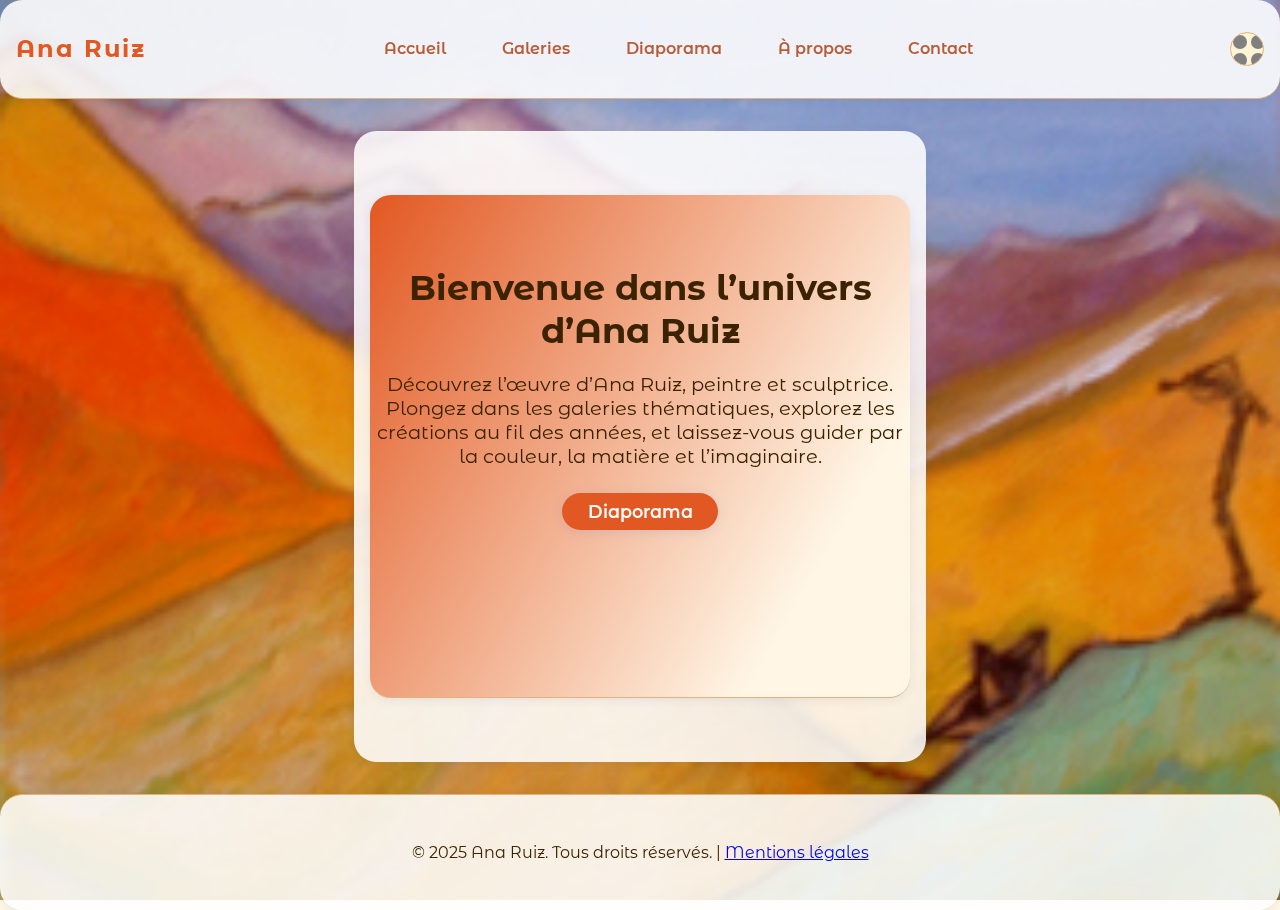
<file: index.html>
<!DOCTYPE html>
<html lang="fr">
<head>
  <meta charset="UTF-8">
  <meta name="viewport" content="width=device-width, initial-scale=1.0">
  <title>Accueil - Ana Ruiz</title>
  <link href="https://fonts.googleapis.com/css2?family=Montserrat+Alternates:wght@400;700&display=swap" rel="stylesheet">
  <link rel="stylesheet" href="css/style.css">
</head>
<body>
  <div class="background-slideshow"></div>
  <nav class="navbar">
    <div class="nav-logo"><a href="index.html">Ana Ruiz</a></div>
    <button id="menu-toggle" aria-label="Ouvrir le menu" class="hamburger">&#9776;</button>
    <ul class="nav-links">
      <li><a href="index.html">Accueil</a></li>
      <li><a href="galeries.html">Galeries</a></li>
      <li><a href="diaporama.html">Diaporama</a></li>
      <li><a href="apropos.html">À propos</a></li>
      <li><a href="contact.html">Contact</a></li>
    </ul>
    <button id="theme-toggle" aria-label="Changer de thème"></button>
  </nav>

  <main>
    <section class="hero">
      <h1>Bienvenue dans l’univers d’Ana Ruiz</h1>
      <p>
        Découvrez l’œuvre d’Ana Ruiz, peintre et sculptrice. Plongez dans les galeries thématiques, explorez les créations au fil des années, et laissez-vous guider par la couleur, la matière et l’imaginaire.
      </p>
      <a class="btn" href="diaporama.html">Diaporama</a>
    </section>
  </main>
  <footer>
    <p>&copy; 2025 Ana Ruiz. Tous droits réservés. | <a href="mentions-legales.html">Mentions légales</a></p>
  </footer>
  <script src="js/theme.js"></script>
  <script src="js/menu.js"></script>
  <script>
    const images = [
    "img/annapurna.jpg",
    "img/au-dessous-du-volcan.jpg",
    "img/eaux-rouges.jpg",
    "img/le-vieux-dragonnier.jpg"
    ];
    
    let currentIndex = 0;
    const slideshowDiv = document.querySelector('.background-slideshow');
    
    function updateSlideshow() {
      slideshowDiv.style.backgroundImage = `url('${images[currentIndex]}')`;
      currentIndex = (currentIndex + 1) % images.length;
    }
    updateSlideshow();
    setInterval(updateSlideshow, 5000); // Change toutes les 5 secondes
  </script>
</body>
</html>
</file>
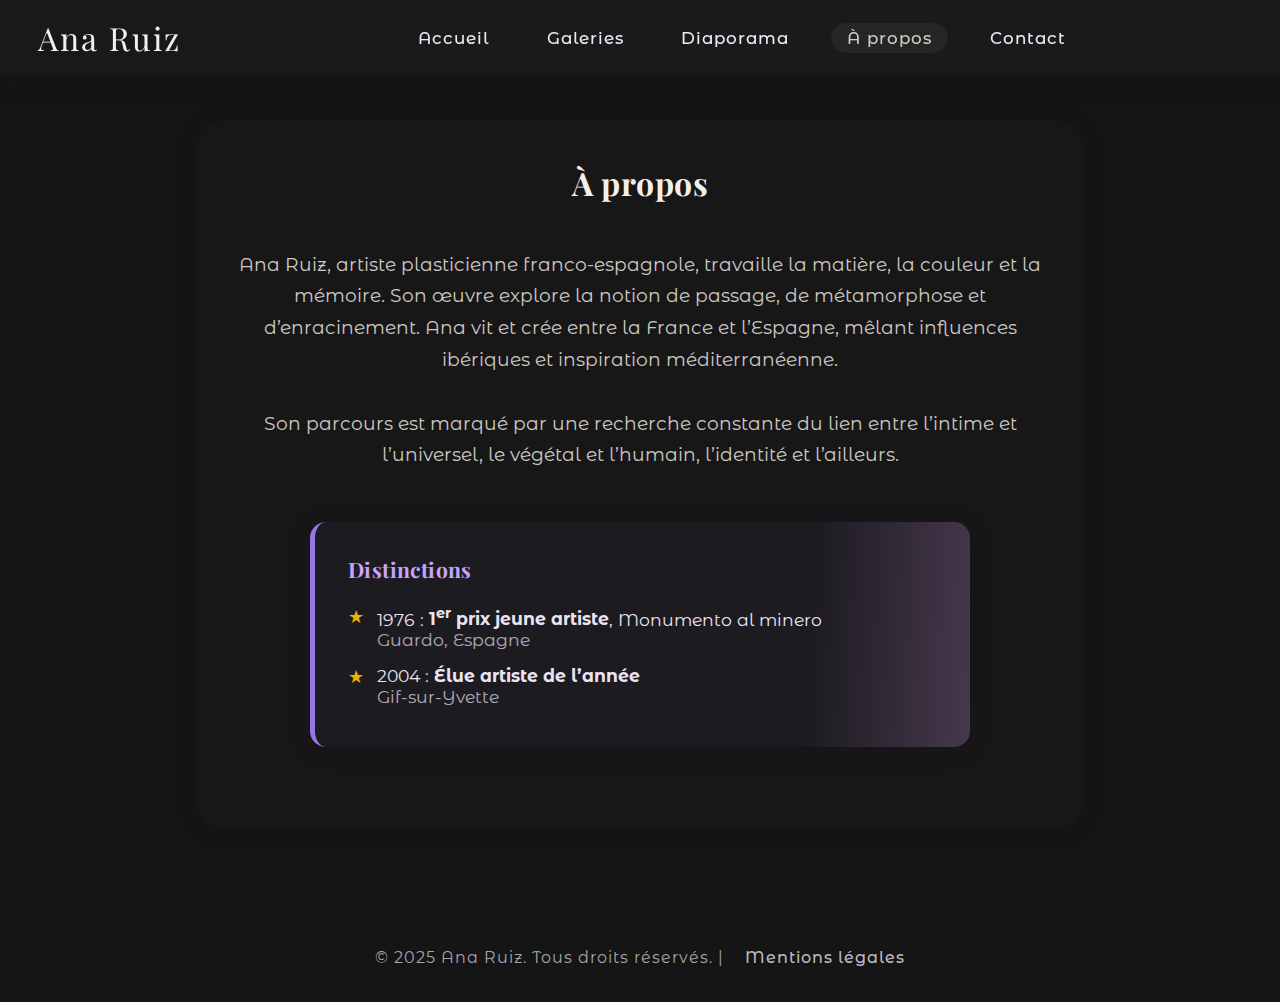
<file: apropos.html>
<!DOCTYPE html>
<html lang="fr">
<head>
  <meta charset="UTF-8">
  <meta name="viewport" content="width=device-width, initial-scale=1.0">
  <title>À propos - Ana Ruiz</title>
  <link href="https://fonts.googleapis.com/css2?family=Montserrat+Alternates:wght@400;700&family=Playfair+Display:wght@700&display=swap" rel="stylesheet">
  <link rel="stylesheet" href="css/style-modern.css">
  <style>
    body { background: #151516 !important; }
    .about-container {
      max-width: 820px;
      margin: 6rem auto 3rem auto;
      padding: 2.5em 2em;
      background: rgba(38,37,41,0.14);
      border-radius: 22px;
      box-shadow: 0 2px 28px #18101819;
    }
    .about-title {
      font-family: 'Playfair Display', serif;
      color: #f4efe9;
      font-size: 2rem;
      margin-bottom: 1.4em;
      font-weight: 700;
      letter-spacing: 0.5px;
      text-align: center;
    }
    .about-text {
      color: #cec9c4;
      font-size: 1.17rem;
      line-height: 1.7;
      margin-bottom: 2.7em;
      text-align: center;
    }
    .distinctions-block {
      background: linear-gradient(93deg, #1c1b20 75%, #47384d 100%);
      border-left: 5px solid #9976e3;
      border-radius: 16px;
      box-shadow: 0 3px 24px #19102822;
      padding: 2.1em 1.4em 1.6em 2.1em;
      margin: 0 auto 2.5em auto;
      max-width: 600px;
      color: #ece3f2;
      text-align: left;
      animation: fadeIn 0.6s;
    }
    .distinctions-block h2 {
      font-family: 'Playfair Display', serif;
      color: #c6a4fb;
      font-size: 1.32rem;
      font-weight: 700;
      margin-top: 0; margin-bottom: 1em;
      letter-spacing: 0.4px;
    }
    .distinctions-list {
      list-style: none;
      padding: 0;
      margin: 0;
      font-size: 1.08rem;
    }
    .distinctions-list li {
      margin-bottom: 0.85em;
      padding-left: 1.7em;
      position: relative;
    }
    .distinctions-list li::before {
      content: "★";
      position: absolute;
      left: 0;
      color: #ffc400;
      font-size: 1.06em;
      top: 0.02em;
      opacity: 0.9;
    }
    @media (max-width: 600px) {
      .about-title { font-size: 1.21rem;}
      .about-text { font-size: 1.02rem; }
      .distinctions-block { padding: 1.3em 0.6em 1.2em 1em; }
      .distinctions-block h2 { font-size: 1.03rem;}
      .distinctions-list { font-size: 0.97rem; }
    }
  </style>
</head>
<body>
  <nav class="navbar">
    <div class="nav-logo"><a href="index.html">Ana Ruiz</a></div>
    <button id="menu-toggle" aria-label="Ouvrir le menu" class="hamburger">&#9776;</button>
    <ul class="nav-links">
      <li><a href="index.html">Accueil</a></li>
      <li><a href="galeries.html">Galeries</a></li>
      <li><a href="diaporama.html">Diaporama</a></li>
      <li><a href="apropos.html" class="active">À propos</a></li>
      <li><a href="contact.html">Contact</a></li>
    </ul>
    <button id="theme-toggle" aria-label="Changer de thème"></button>
  </nav>
  <main>
    <div class="about-container fade-in">
      <div class="about-title">À propos</div>
      <div class="about-text">
        Ana Ruiz, artiste plasticienne franco-espagnole, travaille la matière, la couleur et la mémoire.  
        Son œuvre explore la notion de passage, de métamorphose et d’enracinement.  
        Ana vit et crée entre la France et l’Espagne, mêlant influences ibériques et inspiration méditerranéenne.  
        <br><br>
        Son parcours est marqué par une recherche constante du lien entre l’intime et l’universel,  
        le végétal et l’humain, l’identité et l’ailleurs.
      </div>

      <div class="distinctions-block">
        <h2>Distinctions</h2>
        <ul class="distinctions-list">
          <li>1976&nbsp;: <b>1<sup>er</sup> prix jeune artiste</b>, Monumento al minero<br><span style="opacity:.7;">Guardo, Espagne</span></li>
          <li>2004&nbsp;: <b>Élue artiste de l’année</b><br><span style="opacity:.7;">Gif-sur-Yvette</span></li>
        </ul>
      </div>

    </div>
  </main>
  <footer>
    <p>&copy; 2025 Ana Ruiz. Tous droits réservés. | <a href="mentions-legales.html">Mentions légales</a></p>
  </footer>
  <script>
    document.addEventListener('DOMContentLoaded', function() {
      document.getElementById('menu-toggle').onclick = function() {
        document.querySelector('.nav-links').classList.toggle('show');
      };
      document.querySelectorAll('.fade-in').forEach(function(el) {
        el.classList.add('visible');
      });
    });
  </script>
</body>
</html>
</file>
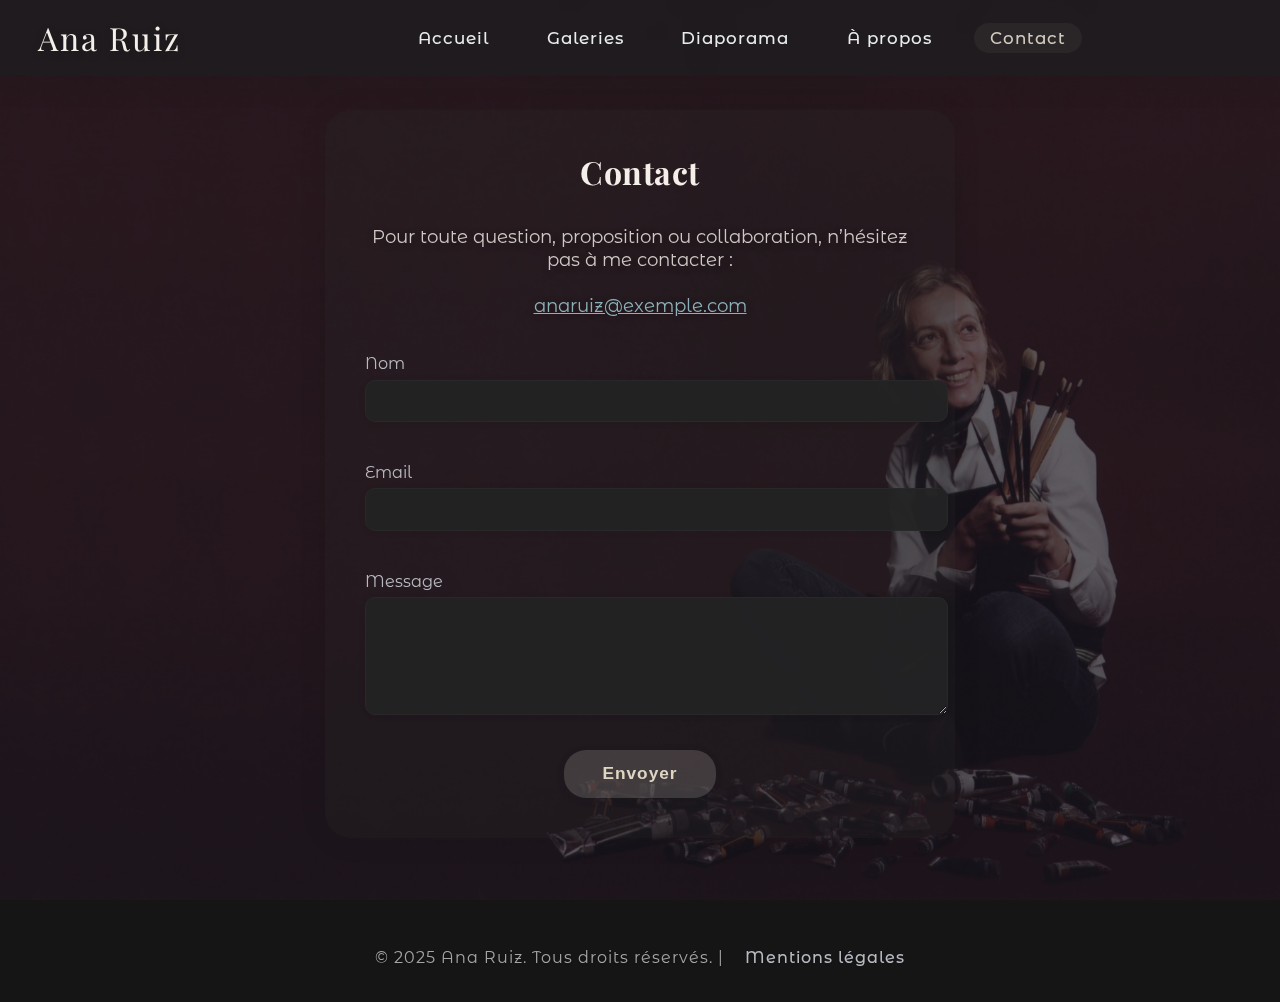
<file: contact.html>
<!DOCTYPE html>
<html lang="fr">
<head>
  <meta charset="UTF-8">
  <meta name="viewport" content="width=device-width, initial-scale=1.0">
  <title>Contact - Ana Ruiz</title>
  <link href="https://fonts.googleapis.com/css2?family=Montserrat+Alternates:wght@400;700&family=Playfair+Display:wght@700&display=swap" rel="stylesheet">
  <link rel="stylesheet" href="css/style-modern.css">
  <style>
    body {
      background: #151516 url("img/photo-ana.jpg") no-repeat center right fixed;
      background-size: cover;
      /* Un voile sombre pour la lisibilité */
      position: relative;
    }
    body::after {
      content: "";
      position: fixed;
      z-index: 0;
      inset: 0;
      background: rgba(22,20,27,0.63);
      pointer-events: none;
      /* Pour bien lisser l’image sous le texte */
    }
    .contact-container {
      position: relative;
      max-width: 700px;
      margin: 6rem auto 3rem auto;
      padding: 2.5em 2.5em;
      background: rgba(38,37,41,0.23);
      border-radius: 26px;
      box-shadow: 0 2px 28px #18101819;
      text-align: center;
      z-index: 1;
    }
    .contact-title {
      font-family: 'Playfair Display', serif;
      color: #f4efe9;
      font-size: 2rem;
      margin-bottom: 1em;
      font-weight: 700;
      letter-spacing: 0.5px;
    }
    .contact-info {
      color: #cec9c4;
      font-size: 1.14rem;
      margin-bottom: 2em;
      word-break: normal;
      max-width: 550px;
      margin-left: auto;
      margin-right: auto;
      text-shadow: 0 2px 8px #19102844;
    }
    .contact-form label {
      display: block;
      color: #b8bac2;
      font-size: 1.01rem;
      margin: 1.4em 0 0.4em 0;
      text-align: left;
    }
    .contact-form input,
    .contact-form textarea {
      width: 100%;
      padding: 0.6em 0.9em;
      border-radius: 10px;
      border: 1px solid #28282b;
      font-size: 1.07rem;
      background: #232324ee;
      color: #f4efe9;
      margin-bottom: 1em;
      box-shadow: 0 1px 7px #18101810;
      transition: border-color 0.14s;
      outline: none;
    }
    .contact-form input:focus, .contact-form textarea:focus {
      border-color: #9976e3;
      background: #242136;
    }
    .contact-form button {
      padding: 0.8em 2.2em;
      background: rgba(238, 233, 222, 0.17);
      color: #ded6c2;
      border: none;
      border-radius: 22px;
      font-size: 1.08rem;
      font-weight: 700;
      letter-spacing: 1px;
      box-shadow: 0 2px 9px #18101421;
      transition: background 0.15s, color 0.15s;
      cursor: pointer;
      margin-top: 0.8em;
    }
    .contact-form button:hover {
      background: rgba(238, 233, 222, 0.27);
      color: #f4efe9;
    }
    @media (max-width: 850px) {
      .contact-container { max-width: 98vw; }
    }
    @media (max-width: 600px) {
      .contact-title { font-size: 1.18rem; }
      .contact-info { font-size: 0.98rem; }
      .contact-container { padding: 1.1em 0.3em; }
    }
  </style>
</head>
<body>
  <nav class="navbar">
    <div class="nav-logo"><a href="index.html">Ana Ruiz</a></div>
    <button id="menu-toggle" aria-label="Ouvrir le menu" class="hamburger">&#9776;</button>
    <ul class="nav-links">
      <li><a href="index.html">Accueil</a></li>
      <li><a href="galeries.html">Galeries</a></li>
      <li><a href="diaporama.html">Diaporama</a></li>
      <li><a href="apropos.html">À propos</a></li>
      <li><a href="contact.html" class="active">Contact</a></li>
    </ul>
    <button id="theme-toggle" aria-label="Changer de thème"></button>
  </nav>
  <main>
    <div class="contact-container fade-in">
      <div class="contact-title">Contact</div>
      <div class="contact-info">
        Pour toute question, proposition ou collaboration, n’hésitez pas à me contacter :<br><br>
        <a href="mailto:anaruiz@exemple.com" style="color:#8cb1b8; text-decoration:underline;">anaruiz@exemple.com</a>
      </div>
      <form class="contact-form" action="mailto:anaruiz@exemple.com" method="post" enctype="text/plain">
        <label for="nom">Nom</label>
        <input type="text" name="nom" id="nom" required autocomplete="name">
        <label for="email">Email</label>
        <input type="email" name="email" id="email" required autocomplete="email">
        <label for="message">Message</label>
        <textarea name="message" id="message" rows="5" required></textarea>
        <button type="submit">Envoyer</button>
      </form>
    </div>
  </main>
  <footer>
    <p>&copy; 2025 Ana Ruiz. Tous droits réservés. | <a href="mentions-legales.html">Mentions légales</a></p>
  </footer>
  <script>
    document.addEventListener('DOMContentLoaded', function() {
      document.getElementById('menu-toggle').onclick = function() {
        document.querySelector('.nav-links').classList.toggle('show');
      };
      document.querySelectorAll('.fade-in').forEach(function(el) {
        el.classList.add('visible');
      });
    });
  </script>
</body>
</html>
</file>
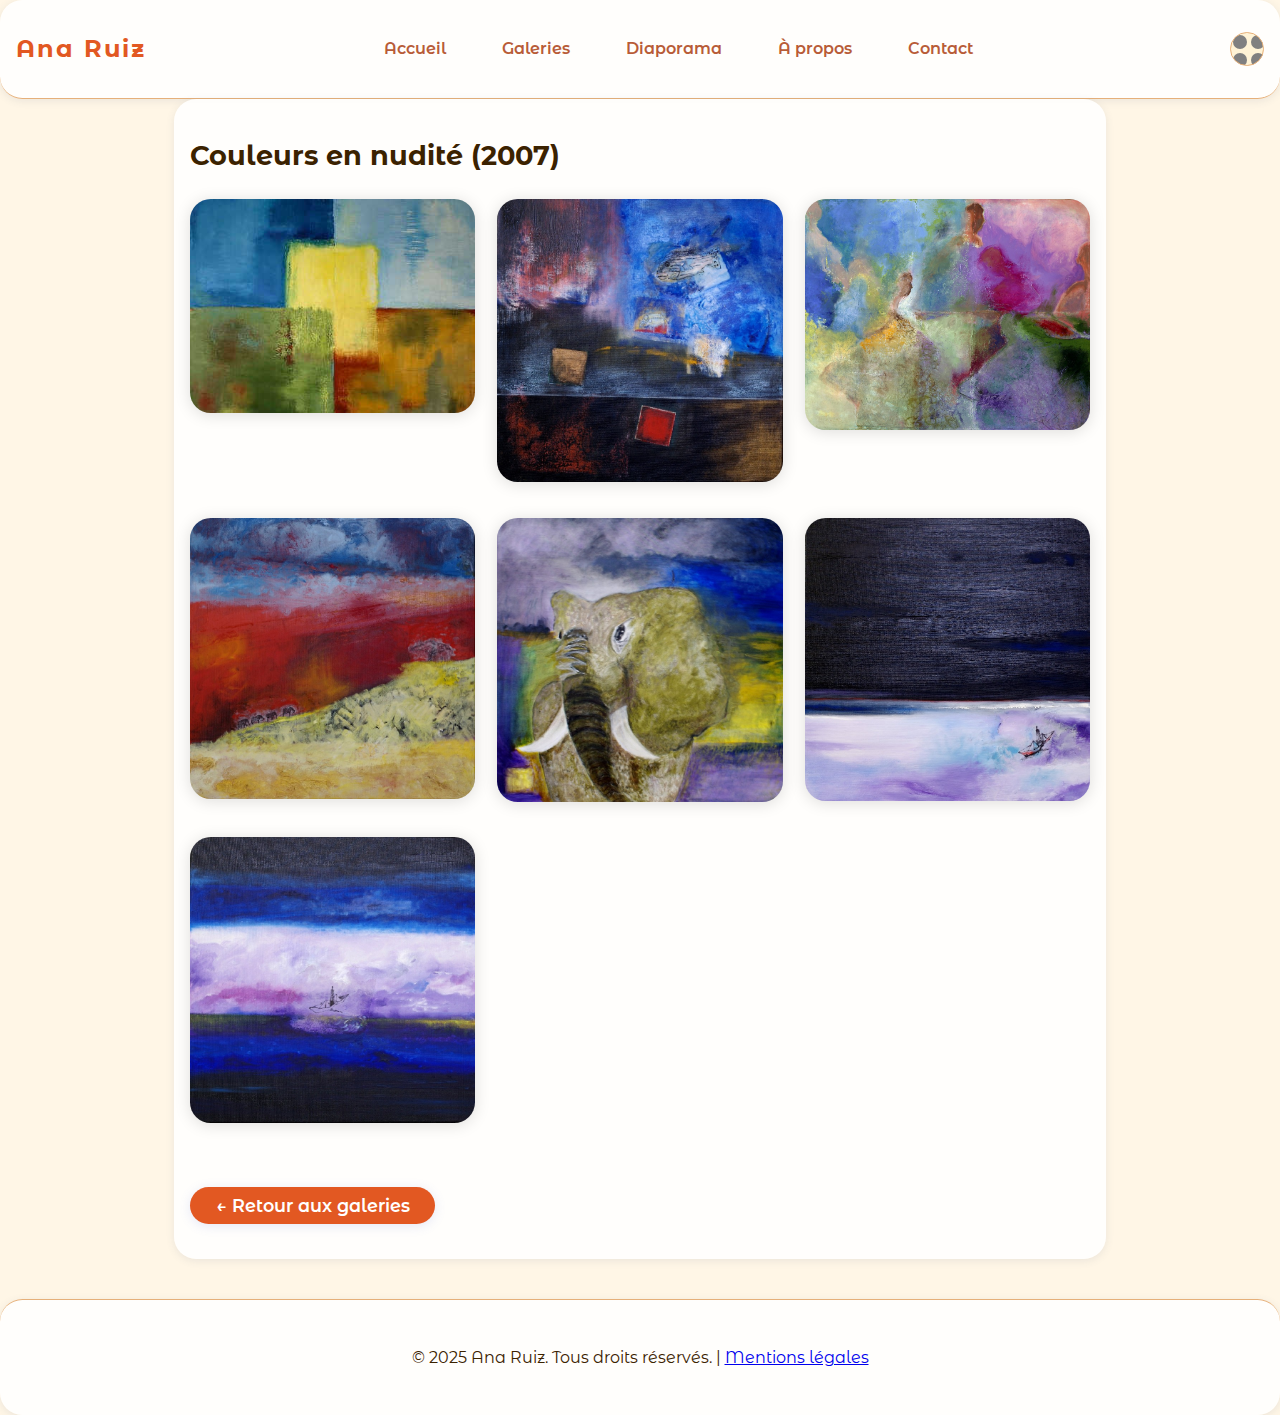
<file: couleurs-en-nudite-2007.html>
<!DOCTYPE html>
<html lang="fr">
<head>
  <meta charset="UTF-8">
  <meta name="viewport" content="width=device-width, initial-scale=1.0">
  <title>Couleurs en nudité (2007) - Ana Ruiz</title>
  <link href="https://fonts.googleapis.com/css2?family=Montserrat+Alternates:wght@400;700&display=swap" rel="stylesheet">
  <link rel="stylesheet" href="css/style.css">
</head>
<body>
  <nav class="navbar">
    <div class="nav-logo"><a href="index.html">Ana Ruiz</a></div>
    <button id="menu-toggle" aria-label="Ouvrir le menu" class="hamburger">&#9776;</button>
    <ul class="nav-links">
      <li><a href="index.html">Accueil</a></li>
      <li><a href="galeries.html">Galeries</a></li>
      <li><a href="diaporama.html">Diaporama</a></li>
      <li><a href="apropos.html">À propos</a></li>
      <li><a href="contact.html">Contact</a></li>
    </ul>
    <button id="theme-toggle" aria-label="Changer de thème"></button>
  </nav>
  
  <main class="galerie">
    <h1>Couleurs en nudité (2007)</h1>
    <div class="galerie-images">
      <img src="img/nudite-couverture.jpg" alt="nudite-couverture" class="galerie-img">
      <img src="img/eaux-rouges.jpg" alt="eaux-rouges" class="galerie-img">
      <img src="img/au-bord-du-visible.jpg" alt="au-bord-du-visible" class="galerie-img">
      <img src="img/chaleur-dafrique.jpg" alt="chaleur-dafrique" class="galerie-img">
      <img src="img/force-tranquille.jpg" alt="force-tranquille" class="galerie-img">
      <img src="img/entre-lafrique-et-leurope.jpg" alt="entre-lafrique-et-leurope" class="galerie-img">
      <img src="img/sur-la-terre.jpg" alt="sur-la-terre" class="galerie-img">
    </div>
    <a href="galeries.html" class="btn btn-retour">← Retour aux galeries</a>
  </main>
  <footer>
    <p>&copy; 2025 Ana Ruiz. Tous droits réservés. | <a href="mentions-legales.html">Mentions légales</a></p>
  </footer>
  <script src="js/theme.js"></script>
  <script src="js/menu.js"></script>
  <script>
  function isIOS() {
    return /iPad|iPhone|iPod/.test(navigator.userAgent) && !window.MSStream;
  }
  document.addEventListener("DOMContentLoaded", function() {
    document.querySelectorAll('.galerie-img').forEach(function(img) {
      img.addEventListener('click', function() {
        if (isIOS()) {
          // Crée un conteneur temporaire pour le pseudo plein écran
          const fakeFS = document.createElement('div');
          fakeFS.className = 'diapo-fake-fullscreen';
          const clone = img.cloneNode(true);
          fakeFS.appendChild(clone);
          document.body.appendChild(fakeFS);
          // Quitter le pseudo plein écran au tap
          fakeFS.addEventListener('click', function exitFakeFS() {
            fakeFS.remove();
          });
        } else if (img.requestFullscreen) img.requestFullscreen();
        else if (img.webkitRequestFullscreen) img.webkitRequestFullscreen();
        else if (img.msRequestFullscreen) img.msRequestFullscreen();
        else if (img.mozRequestFullScreen) img.mozRequestFullScreen();
      });
    });
  });
  </script>
</body>
</html>
</file>
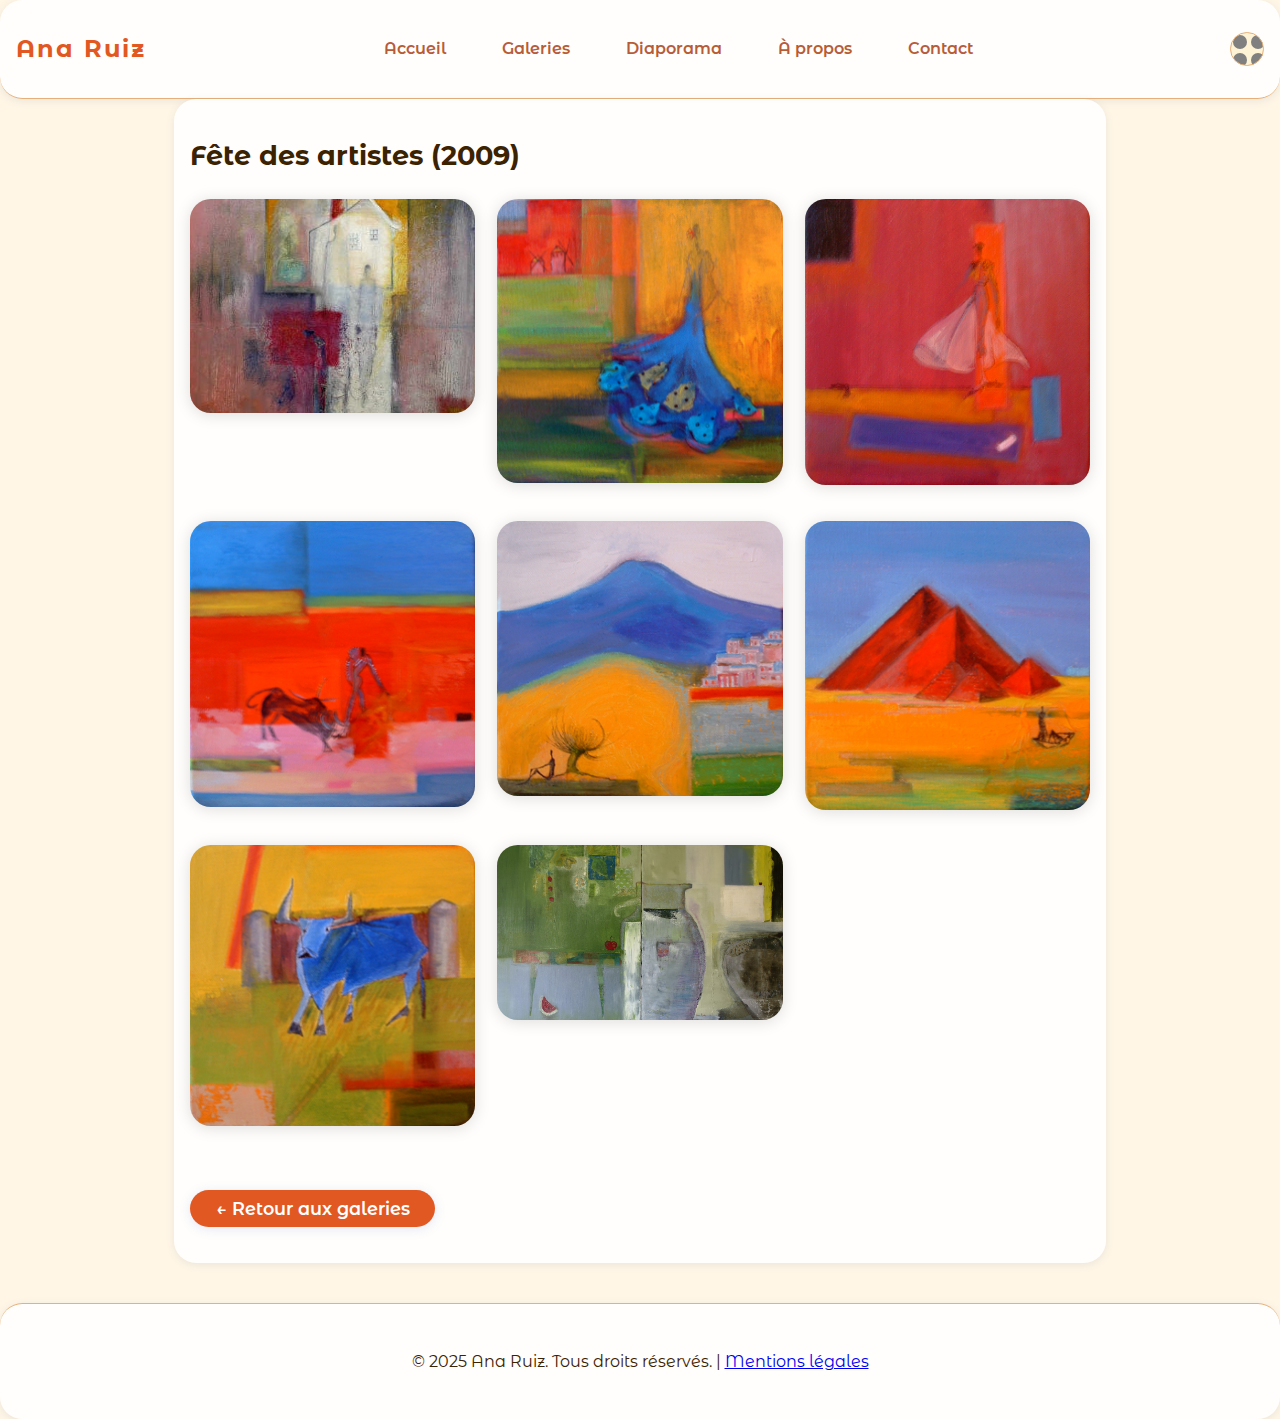
<file: fete-des-artistes-2009.html>
<!DOCTYPE html>
<html lang="fr">
<head>
  <meta charset="UTF-8">
  <meta name="viewport" content="width=device-width, initial-scale=1.0">
  <title>Fête des artistes (2009) - Ana Ruiz</title>
  <link href="https://fonts.googleapis.com/css2?family=Montserrat+Alternates:wght@400;700&display=swap" rel="stylesheet">
  <link rel="stylesheet" href="css/style.css">
</head>
<body>
  <nav class="navbar">
    <div class="nav-logo"><a href="index.html">Ana Ruiz</a></div>
    <button id="menu-toggle" aria-label="Ouvrir le menu" class="hamburger">&#9776;</button>
    <ul class="nav-links">
      <li><a href="index.html">Accueil</a></li>
      <li><a href="galeries.html">Galeries</a></li>
      <li><a href="diaporama.html">Diaporama</a></li>
      <li><a href="apropos.html">À propos</a></li>
      <li><a href="contact.html">Contact</a></li>
    </ul>
    <button id="theme-toggle" aria-label="Changer de thème"></button>
  </nav>
  
  <main class="galerie">
    <h1>Fête des artistes (2009)</h1>
    <div class="galerie-images">
      <img src="img/fda-2009-couverture.jpg" alt="fda-2009-couverture" class="galerie-img">
      <img src="img/andaloucia-1.jpg" alt="andaloucia-1" class="galerie-img">
      <img src="img/andaloucia-2.jpg" alt="andaloucia-2" class="galerie-img">
      <img src="img/andaloucia-3.jpg" alt="andaloucia-3" class="galerie-img">
      <img src="img/naples.jpg" alt="naples" class="galerie-img">
      <img src="img/guizeh.jpg" alt="guizeh" class="galerie-img">
      <img src="img/llanes.jpg" alt="llanes" class="galerie-img">
      <img src="img/athenes.jpg" alt="athenes" class="galerie-img">
    </div>
    <a href="galeries.html" class="btn btn-retour">← Retour aux galeries</a>
  </main>
  <footer>
    <p>&copy; 2025 Ana Ruiz. Tous droits réservés. | <a href="mentions-legales.html">Mentions légales</a></p>
  </footer>
  <script src="js/theme.js"></script>
  <script src="js/menu.js"></script>
  <script>
  function isIOS() {
    return /iPad|iPhone|iPod/.test(navigator.userAgent) && !window.MSStream;
  }
  document.addEventListener("DOMContentLoaded", function() {
    document.querySelectorAll('.galerie-img').forEach(function(img) {
      img.addEventListener('click', function() {
        if (isIOS()) {
          // Crée un conteneur temporaire pour le pseudo plein écran
          const fakeFS = document.createElement('div');
          fakeFS.className = 'diapo-fake-fullscreen';
          const clone = img.cloneNode(true);
          fakeFS.appendChild(clone);
          document.body.appendChild(fakeFS);
          // Quitter le pseudo plein écran au tap
          fakeFS.addEventListener('click', function exitFakeFS() {
            fakeFS.remove();
          });
        } else if (img.requestFullscreen) img.requestFullscreen();
        else if (img.webkitRequestFullscreen) img.webkitRequestFullscreen();
        else if (img.msRequestFullscreen) img.msRequestFullscreen();
        else if (img.mozRequestFullScreen) img.mozRequestFullScreen();
      });
    });
  });
  </script>
</body>
</html>
</file>
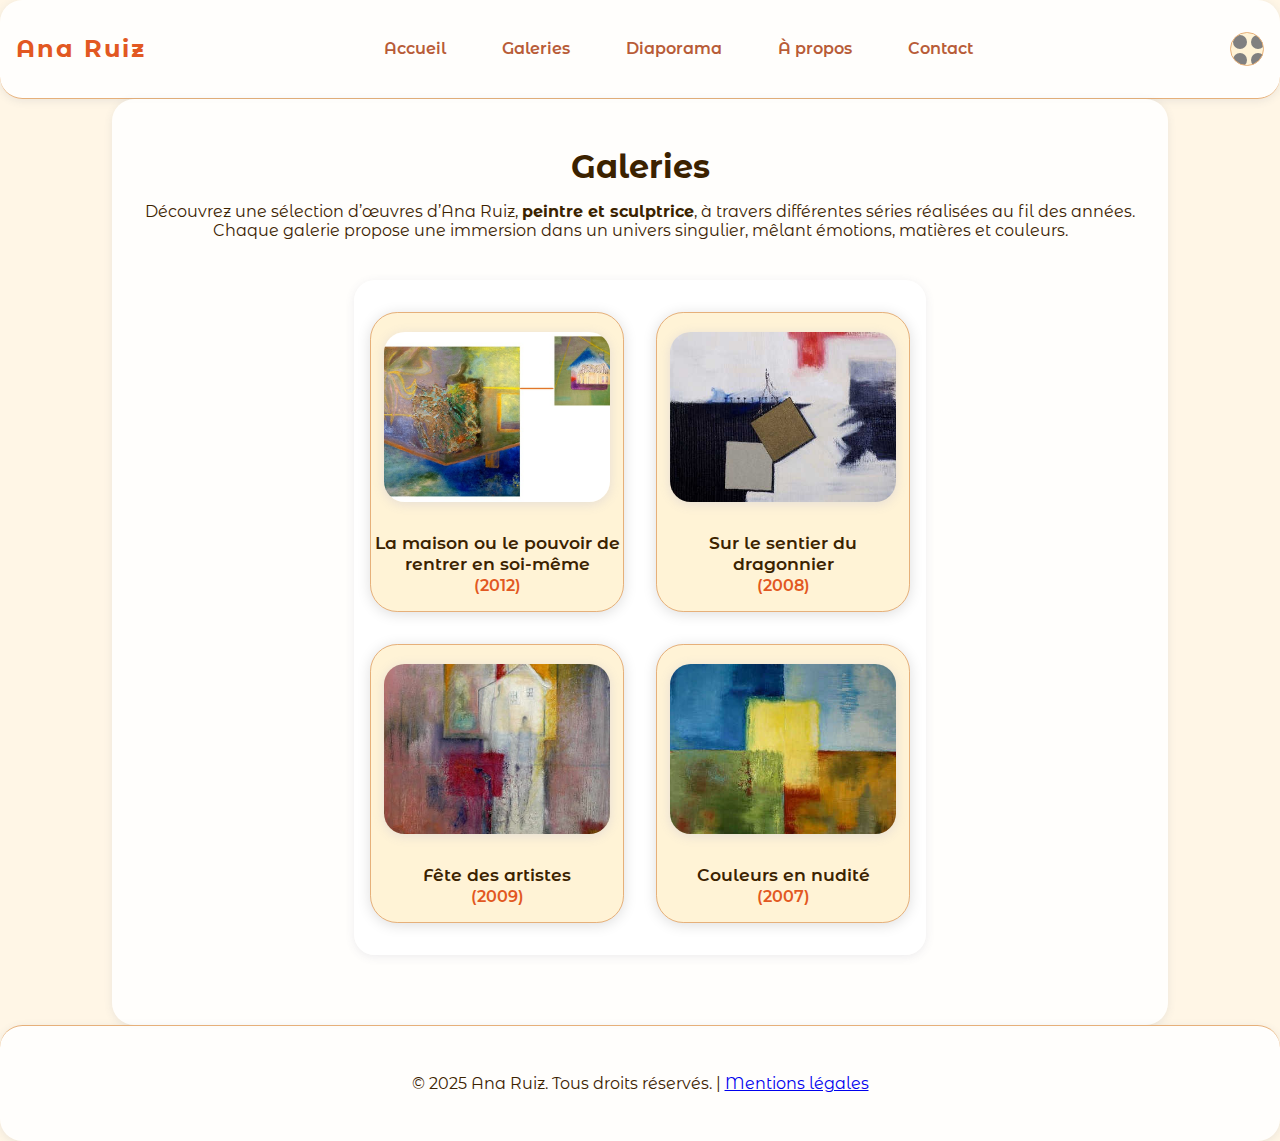
<file: galeries.html>
<!DOCTYPE html>
<html lang="fr">
<head>
  <meta charset="UTF-8">
  <meta name="viewport" content="width=device-width, initial-scale=1.0">
  <title>Galeries - Ana Ruiz</title>
  <link href="https://fonts.googleapis.com/css2?family=Montserrat+Alternates:wght@400;700&display=swap" rel="stylesheet">
  <link rel="stylesheet" href="css/style.css">
</head>
<body>
  <nav class="navbar">
    <div class="nav-logo"><a href="index.html">Ana Ruiz</a></div>
    <button id="menu-toggle" aria-label="Ouvrir le menu" class="hamburger">&#9776;</button>
    <ul class="nav-links">
      <li><a href="index.html">Accueil</a></li>
      <li><a href="galeries.html">Galeries</a></li>
      <li><a href="diaporama.html">Diaporama</a></li>
      <li><a href="apropos.html">À propos</a></li>
      <li><a href="contact.html">Contact</a></li>
    </ul>
    <button id="theme-toggle" aria-label="Changer de thème"></button>
  </nav>
  
  <main class="main-galeries">
    <header class="galeries-header">
      <h1>Galeries</h1>
      <p>
        Découvrez une sélection d’œuvres d’Ana Ruiz, <strong>peintre et sculptrice</strong>, à travers différentes séries réalisées au fil des années.
        Chaque galerie propose une immersion dans un univers singulier, mêlant émotions, matières et couleurs.
      </p>
    </header>
    <section class="galerie-grid">
      <a href="la-maison-ou-le-pouvoir-de-rentrer-en-soi-meme-2012.html" class="galerie-card">
        <img src="img/maison-chrysalide.jpg" alt="La maison ou le pouvoir de rentrer en soi-même">
        <h3>La maison ou le pouvoir de rentrer en soi-même<br><span class="annee">(2012)</span></h3>
      </a>
      <a href="sur-le-sentier-du-dragonnier-2008.html" class="galerie-card">
        <img src="img/dragonnier-couverture.jpg" alt="Sur le sentier du dragonnier">
        <h3>Sur le sentier du dragonnier<br><span class="annee">(2008)</span></h3>
      </a>
      <a href="fete-des-artistes-2009.html" class="galerie-card">
        <img src="img/fda-2009-couverture.jpg" alt="Fête des artistes">
        <h3>Fête des artistes<br><span class="annee">(2009)</span></h3>
      </a>
      <a href="couleurs-en-nudite-2007.html" class="galerie-card">
        <img src="img/nudite-couverture.jpg" alt="Couleurs en nudité">
        <h3>Couleurs en nudité<br><span class="annee">(2007)</span></h3>
      </a>
    </section>
  </main>
  <footer>
    <p>&copy; 2025 Ana Ruiz. Tous droits réservés. | <a href="mentions-legales.html">Mentions légales</a></p>
  </footer>
  <script src="js/theme.js"></script>
  <script src="js/menu.js"></script>
</body>
</html>
</file>
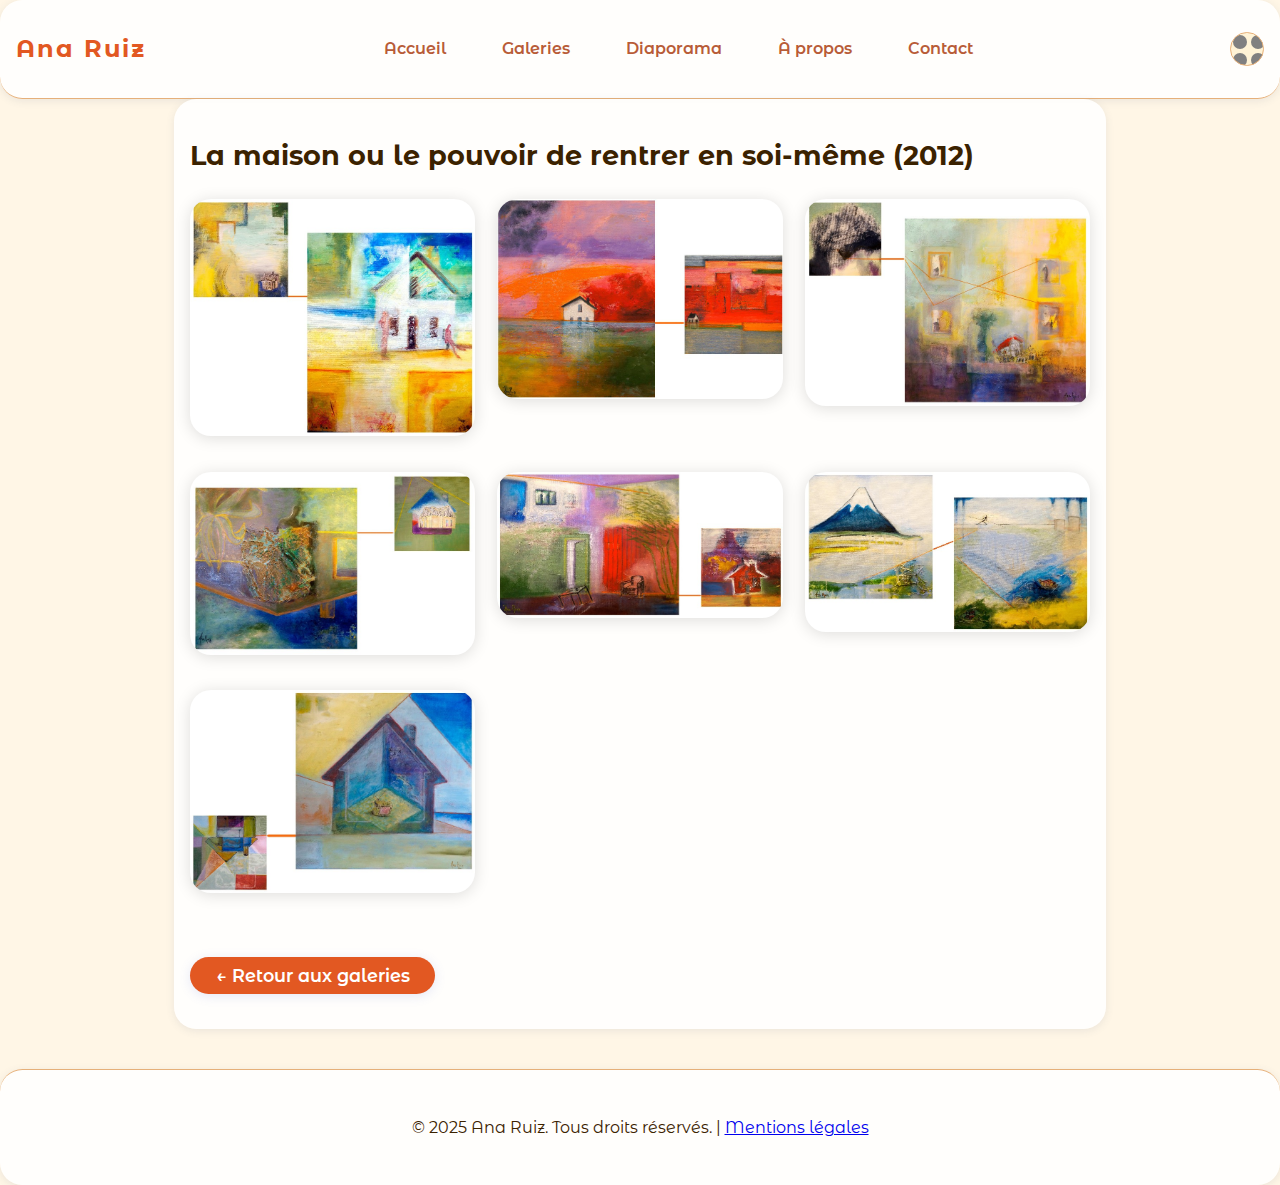
<file: la-maison-ou-le-pouvoir-de-rentrer-en-soi-meme-2012.html>
<!DOCTYPE html>
<html lang="fr">
<head>
  <meta charset="UTF-8">
  <meta name="viewport" content="width=device-width, initial-scale=1.0">
  <title>La maison ou le pouvoir de rentrer en soi-même (2012) - Ana Ruiz</title>
  <link href="https://fonts.googleapis.com/css2?family=Montserrat+Alternates:wght@400;700&display=swap" rel="stylesheet">
  <link rel="stylesheet" href="css/style.css">
</head>
<body>
  <nav class="navbar">
    <div class="nav-logo"><a href="index.html">Ana Ruiz</a></div>
    <button id="menu-toggle" aria-label="Ouvrir le menu" class="hamburger">&#9776;</button>
    <ul class="nav-links">
      <li><a href="index.html">Accueil</a></li>
      <li><a href="galeries.html">Galeries</a></li>
      <li><a href="diaporama.html">Diaporama</a></li>
      <li><a href="apropos.html">À propos</a></li>
      <li><a href="contact.html">Contact</a></li>
    </ul>
    <button id="theme-toggle" aria-label="Changer de thème"></button>
  </nav>
  
  <main class="galerie">
    <h1>La maison ou le pouvoir de rentrer en soi-même (2012)</h1>
    <div class="galerie-images">
      <img src="img/maison-temple.jpg" alt="maison-temple" class="galerie-img">
      <img src="img/maison-sacree.jpg" alt="maison-sacree" class="galerie-img">
      <img src="img/maison-de-thyphee.jpg" alt="maison-de-thyphee" class="galerie-img">
      <img src="img/maison-chrysalide.jpg" alt="maison-chrysalide" class="galerie-img">
      <img src="img/maison-floride.jpg" alt="maison-floride" class="galerie-img">
      <img src="img/maison-paradis-perdu.jpg" alt="maison-paradis-perdu" class="galerie-img">
      <img src="img/maison-palais-prison.jpg" alt="maison-palais-prison" class="galerie-img">
    </div>
    <a href="galeries.html" class="btn btn-retour">← Retour aux galeries</a>
  </main>
  <footer>
    <p>&copy; 2025 Ana Ruiz. Tous droits réservés. | <a href="mentions-legales.html">Mentions légales</a></p>
  </footer>
  <script src="js/theme.js"></script>
  <script src="js/menu.js"></script>
  <script>
  function isIOS() {
    return /iPad|iPhone|iPod/.test(navigator.userAgent) && !window.MSStream;
  }
  document.addEventListener("DOMContentLoaded", function() {
    document.querySelectorAll('.galerie-img').forEach(function(img) {
      img.addEventListener('click', function() {
        if (isIOS()) {
          // Crée un conteneur temporaire pour le pseudo plein écran
          const fakeFS = document.createElement('div');
          fakeFS.className = 'diapo-fake-fullscreen';
          const clone = img.cloneNode(true);
          fakeFS.appendChild(clone);
          document.body.appendChild(fakeFS);
          // Quitter le pseudo plein écran au tap
          fakeFS.addEventListener('click', function exitFakeFS() {
            fakeFS.remove();
          });
        } else if (img.requestFullscreen) img.requestFullscreen();
        else if (img.webkitRequestFullscreen) img.webkitRequestFullscreen();
        else if (img.msRequestFullscreen) img.msRequestFullscreen();
        else if (img.mozRequestFullScreen) img.mozRequestFullScreen();
      });
    });
  });
  </script>
</body>
</html>
</file>
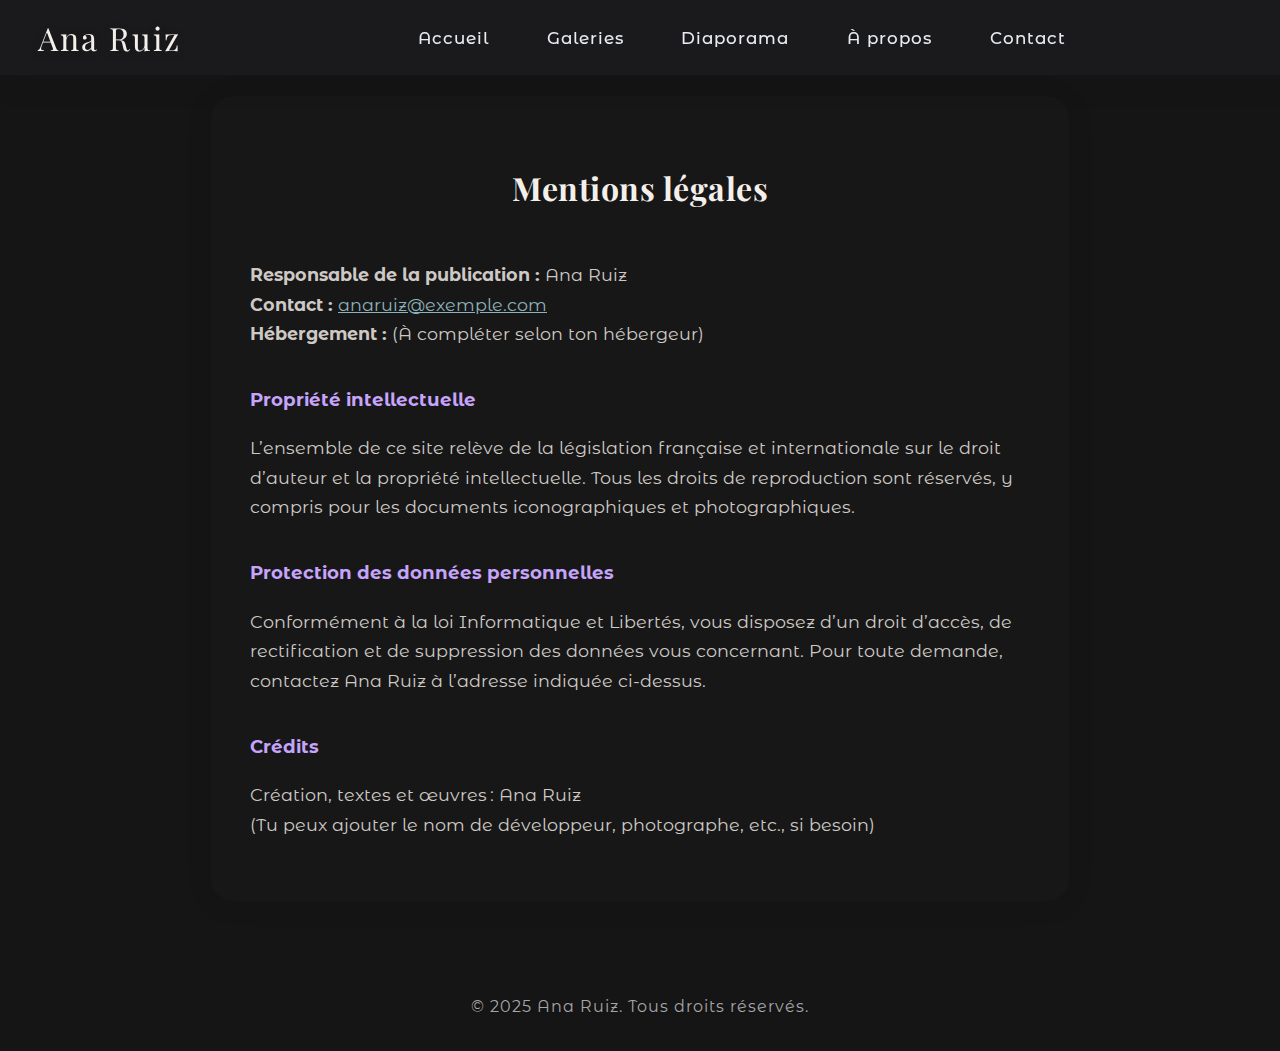
<file: mentions-legales.html>
<!DOCTYPE html>
<html lang="fr">
<head>
  <meta charset="UTF-8">
  <meta name="viewport" content="width=device-width, initial-scale=1.0">
  <title>Mentions légales - Ana Ruiz</title>
  <link href="https://fonts.googleapis.com/css2?family=Montserrat+Alternates:wght@400;700&family=Playfair+Display:wght@700&display=swap" rel="stylesheet">
  <link rel="stylesheet" href="css/style-modern.css">
  <style>
    body { background: #151516 !important; }
    .legal-container {
      max-width: 780px;
      margin: 6rem auto 3rem auto;
      padding: 2.5em 2.2em;
      background: rgba(38,37,41,0.13);
      border-radius: 22px;
      box-shadow: 0 2px 28px #18101819;
      color: #cec9c4;
      font-size: 1.10rem;
      line-height: 1.68;
    }
    h1 {
      font-family: 'Playfair Display', serif;
      color: #f4efe9;
      font-size: 2rem;
      margin-bottom: 1.4em;
      font-weight: 700;
      letter-spacing: 0.5px;
      text-align: center;
    }
    h2 {
      color: #c6a4fb;
      font-family: 'Montserrat Alternates', sans-serif;
      font-size: 1.14rem;
      margin-top: 2em;
      margin-bottom: 0.7em;
      font-weight: 700;
    }
    a { color: #8cb1b8; }
    @media (max-width: 600px) {
      h1 { font-size: 1.22rem; }
      .legal-container { font-size: 0.98rem; padding: 1.2em 0.6em;}
    }
  </style>
</head>
<body>
  <nav class="navbar">
    <div class="nav-logo"><a href="index.html">Ana Ruiz</a></div>
    <button id="menu-toggle" aria-label="Ouvrir le menu" class="hamburger">&#9776;</button>
    <ul class="nav-links">
      <li><a href="index.html">Accueil</a></li>
      <li><a href="galeries.html">Galeries</a></li>
      <li><a href="diaporama.html">Diaporama</a></li>
      <li><a href="apropos.html">À propos</a></li>
      <li><a href="contact.html">Contact</a></li>
    </ul>
    <button id="theme-toggle" aria-label="Changer de thème"></button>
  </nav>
  <main>
    <div class="legal-container fade-in">
      <h1>Mentions légales</h1>
      <p>
        <b>Responsable de la publication&nbsp;:</b> Ana Ruiz<br>
        <b>Contact&nbsp;:</b> <a href="mailto:anaruiz@exemple.com">anaruiz@exemple.com</a><br>
        <b>Hébergement&nbsp;:</b> (À compléter selon ton hébergeur)<br>
      </p>
      <h2>Propriété intellectuelle</h2>
      <p>
        L’ensemble de ce site relève de la législation française et internationale sur le droit d’auteur et la propriété intellectuelle.  
        Tous les droits de reproduction sont réservés, y compris pour les documents iconographiques et photographiques.
      </p>
      <h2>Protection des données personnelles</h2>
      <p>
        Conformément à la loi Informatique et Libertés, vous disposez d’un droit d’accès, de rectification et de suppression des données vous concernant.  
        Pour toute demande, contactez Ana Ruiz à l’adresse indiquée ci-dessus.
      </p>
      <h2>Crédits</h2>
      <p>
        Création, textes et œuvres : Ana Ruiz<br>
        (Tu peux ajouter le nom de développeur, photographe, etc., si besoin)
      </p>
    </div>
  </main>
  <footer>
    <p>&copy; 2025 Ana Ruiz. Tous droits réservés.</p>
  </footer>
  <script>
    document.addEventListener('DOMContentLoaded', function() {
      document.getElementById('menu-toggle').onclick = function() {
        document.querySelector('.nav-links').classList.toggle('show');
      };
      document.querySelectorAll('.fade-in').forEach(function(el) {
        el.classList.add('visible');
      });
    });
  </script>
</body>
</html>
</file>
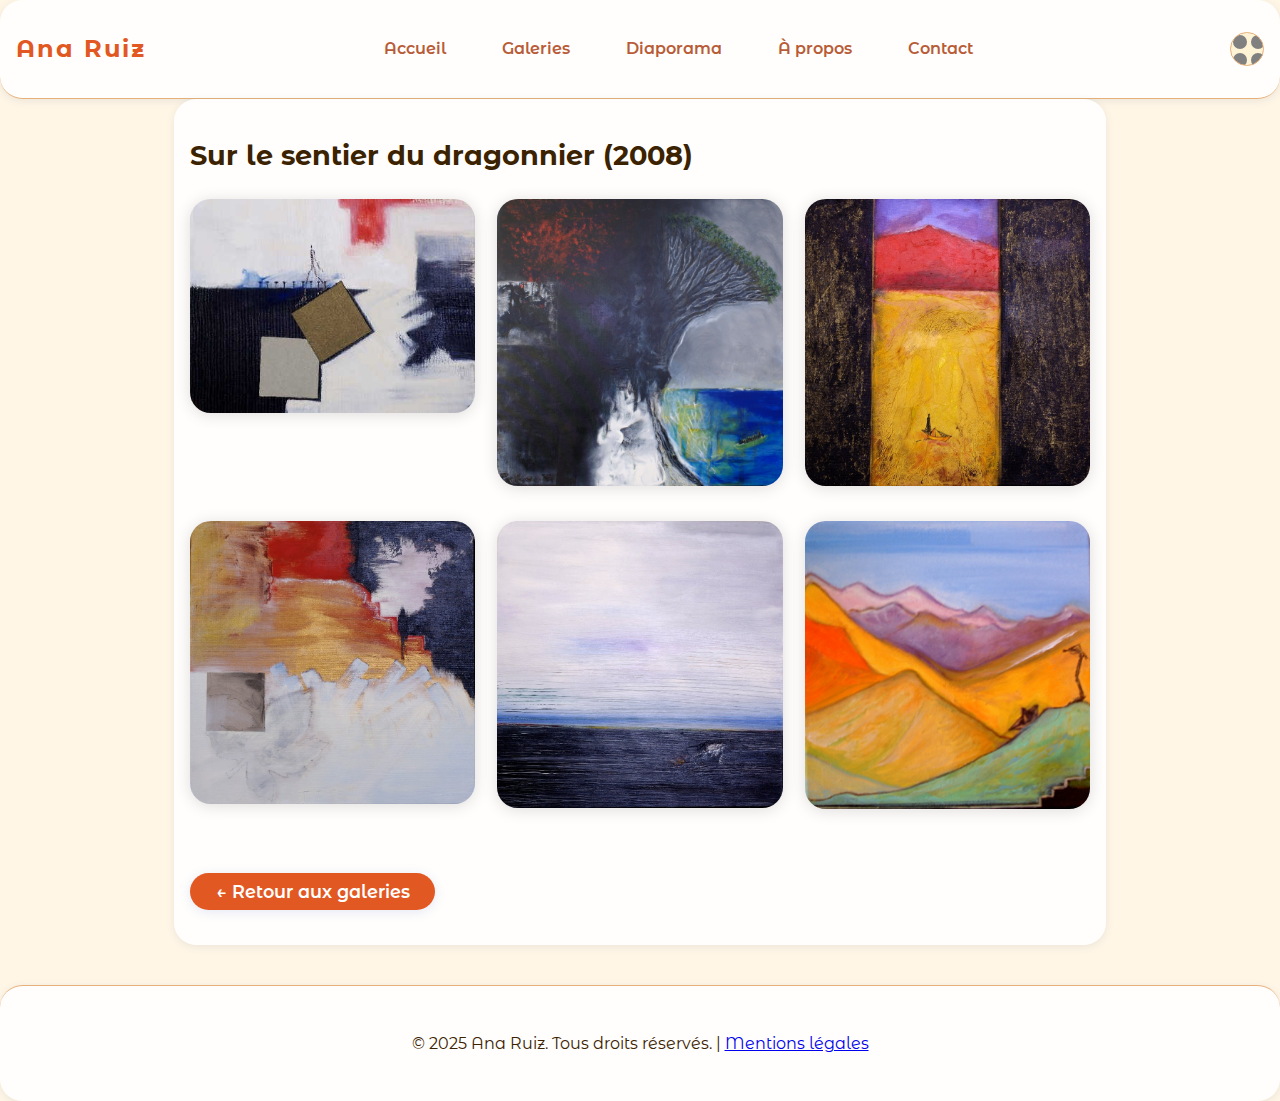
<file: sur-le-sentier-du-dragonnier-2008.html>
<!DOCTYPE html>
<html lang="fr">
<head>
  <meta charset="UTF-8">
  <meta name="viewport" content="width=device-width, initial-scale=1.0">
  <title>Sur le sentier du dragonnier (2008) - Ana Ruiz</title>
  <link href="https://fonts.googleapis.com/css2?family=Montserrat+Alternates:wght@400;700&display=swap" rel="stylesheet">
  <link rel="stylesheet" href="css/style.css">
</head>
<body>
  <nav class="navbar">
    <div class="nav-logo"><a href="index.html">Ana Ruiz</a></div>
    <button id="menu-toggle" aria-label="Ouvrir le menu" class="hamburger">&#9776;</button>
    <ul class="nav-links">
      <li><a href="index.html">Accueil</a></li>
      <li><a href="galeries.html">Galeries</a></li>
      <li><a href="diaporama.html">Diaporama</a></li>
      <li><a href="apropos.html">À propos</a></li>
      <li><a href="contact.html">Contact</a></li>
    </ul>
    <button id="theme-toggle" aria-label="Changer de thème"></button>
  </nav>
  
  <main class="galerie">
    <h1>Sur le sentier du dragonnier (2008)</h1>
    <div class="galerie-images">
      <img src="img/dragonnier-couverture.jpg" alt="dragonnier-couverture" class="galerie-img">
      <img src="img/le-vieux-dragonnier.jpg" alt="le-vieux-dragonnier" class="galerie-img">
      <img src="img/le-vieux-volcan.jpg" alt="le-vieux-volcan" class="galerie-img">
      <img src="img/au-dessous-du-volcan.jpg" alt="au-dessous-du-volcan" class="galerie-img">
      <img src="img/sable-noir.jpg" alt="sable-noir" class="galerie-img">
      <img src="img/annapurna.jpg" alt="annapurna" class="galerie-img">
    </div>
    <a href="galeries.html" class="btn btn-retour">← Retour aux galeries</a>
  </main>
  <footer>
    <p>&copy; 2025 Ana Ruiz. Tous droits réservés. | <a href="mentions-legales.html">Mentions légales</a></p>
  </footer>
  <script src="js/theme.js"></script>
  <script src="js/menu.js"></script>
  <script>
  function isIOS() {
    return /iPad|iPhone|iPod/.test(navigator.userAgent) && !window.MSStream;
  }
  document.addEventListener("DOMContentLoaded", function() {
    document.querySelectorAll('.galerie-img').forEach(function(img) {
      img.addEventListener('click', function() {
        if (isIOS()) {
          // Crée un conteneur temporaire pour le pseudo plein écran
          const fakeFS = document.createElement('div');
          fakeFS.className = 'diapo-fake-fullscreen';
          const clone = img.cloneNode(true);
          fakeFS.appendChild(clone);
          document.body.appendChild(fakeFS);
          // Quitter le pseudo plein écran au tap
          fakeFS.addEventListener('click', function exitFakeFS() {
            fakeFS.remove();
          });
        } else if (img.requestFullscreen) img.requestFullscreen();
        else if (img.webkitRequestFullscreen) img.webkitRequestFullscreen();
        else if (img.msRequestFullscreen) img.msRequestFullscreen();
        else if (img.mozRequestFullScreen) img.mozRequestFullScreen();
      });
    });
  });
  </script>
</body>
</html>
</file>
<file: css/style.css>
/* -----------------------------------------------------
   VARIABLES CSS & BASE DU SITE
   -----------------------------------------------------
   Définition des couleurs principales et de la structure
   de base pour tout le site. S'adapte en mode sombre.
----------------------------------------------------- */

:root {
  --color-bg: #fff6e6;         /* Fond ivoire chaud */
  --color-fg: #3b2200;         /* Texte brun foncé */
  --color-accent: #e25822;     /* Accent orange brûlé */
  --color-link: #b85c38;       /* Terracotta */
  --color-card: #fff3d6;       /* Fond des blocs, beige chaud */
  --color-border: #e6b07a;     /* Bordures dorées */
}
[data-theme="dark"] {
  --color-bg: #11151a;         /* Presque noir, bleu nuit très foncé */
  --color-fg: #eaf6fb;         /* Bleu très clair pour le texte */
  --color-accent: #21a0a0;     /* Bleu glacier pour les boutons/accents */
  --color-link: #7fd7ff;       /* Bleu clair pour les liens */
  --color-card: #1a2233;       /* Fond des blocs, bleu-gris foncé */
  --color-border: #304674;     /* Bordures bleu-gris */
}

/* ----- Fond, police, transitions générales ----- */
body {
  background: var(--color-bg);
  color: var(--color-fg);
  font-family: 'Montserrat Alternates', sans-serif;
  margin: 0;
  min-height: 100vh;
  transition: background 0.2s, color 0.2s;
}

/* -----------------------------------------------------
   NAVBAR, LOGO & MENU RESPONSIVE BURGER
   -----------------------------------------------------
   Barre de navigation moderne avec logo à gauche, 
   menu à droite, menu burger mobile parfaitement fonctionnel.
----------------------------------------------------- */

/* ------ Structure de la navbar ------ */
.navbar {
  display: flex;
  align-items: center;
  justify-content: space-between;
  padding: 0.5rem 1.5rem;
  background: var(--color-card);
  border-bottom: 1px solid var(--color-border);
  position: relative;
  z-index: 10;
}

.nav-logo a {
  color: var(--color-accent);
  text-decoration: none;
  font-weight: bold;
  font-size: 1.5rem;
  letter-spacing: 2px;
}

/* ------ Liens du menu ------ */
.nav-links {
  display: flex;
  list-style: none;
  gap: 2rem;
  margin: 0;
  padding: 0;
}

.nav-links a {
  color: var(--color-link);
  text-decoration: none;
  font-size: 1rem;
  font-weight: 600;
  padding: 0.25rem 0.75rem;
  border-radius: 1.25rem;
  transition: background 0.2s, color 0.2s;
}

.nav-links a:hover,
.nav-links a.active {
  background: var(--color-accent);
  color: #fff;
}

/* ------ Bouton mode sombre / clair ------ */
#theme-toggle {
  margin-left: 1.2rem;
  background: var(--color-card);
  border: 1px solid var(--color-border);
  border-radius: 50%;
  width: 2.1rem;
  height: 2.1rem;
  cursor: pointer;
  background-image: url('data:image/svg+xml;utf8,<svg width="18" height="18" xmlns="http://www.w3.org/2000/svg"><circle cx="9" cy="9" r="7" fill="gray"/></svg>');
}

/* -----------------------------------------------------
   MENU BURGER (MOBILE)
   -----------------------------------------------------
   - Bouton hamburger affiché en mobile uniquement
   - Menu déroulant vertical parfaitement lisible
----------------------------------------------------- */

/* Cacher le burger sur desktop */
.hamburger {
  display: none;
}

/* Afficher le menu burger et déroulant sur mobile */
@media (max-width: 900px) {
  .hamburger {
    display: block;
    background: none;
    border: none;
    font-size: 2rem;
    cursor: pointer;
    color: var(--color-accent);
    margin-left: 1rem;
    z-index: 1001; /* Toujours au-dessus du menu */
  }
  .nav-links {
    display: none;
    flex-direction: column;
    position: absolute;
    top: 4.2rem;        /* Ajuste à la hauteur de ta navbar */
    right: 1.5rem;
    background: var(--color-card);
    border-radius: 1.1rem;
    box-shadow: 0 0 14px #0003;
    padding: 1.3rem 1.6rem;
    z-index: 9999;
    min-width: 180px;
    animation: fadeInMenu 0.45s;
    gap: 1.3rem;
  }
  .nav-links.open {
    display: flex;
    z-index=9999;
  }
}

/* Toujours forcer le menu horizontal sur desktop */
@media (min-width: 901px) {
  .nav-links {
    display: flex !important;
    position: static;
    flex-direction: row;
    background: none;
    box-shadow: none;
    width: auto;
    padding: 0;
    gap: 2rem;
  }
  .hamburger {
    display: none !important;
  }
}

/* Animation d’apparition du menu déroulant */
@keyframes fadeInMenu {
  from { opacity: 0; transform: translateY(-18px);}
  to   { opacity: 1; transform: translateY(0);}
}

/* -----------------------------------------------------
   HERO, BOUTONS ET PIED DE PAGE
   -----------------------------------------------------
   Zone d'accueil immersive, boutons principaux, footer.
----------------------------------------------------- */

/* --- HERO (bandeau d'accueil) --- */
.hero {
  text-align: center;
  padding: 3rem 0 2.5rem 0;
  background: linear-gradient(120deg, var(--color-accent) 0%, var(--color-bg) 80%);
  border-bottom: 1px solid var(--color-border);
  min-height: 46vh;
  position: relative;
  z-index: 3;
}
.hero h1 {
  font-size: 2.2rem;
  font-weight: 700;
  margin-bottom: 0.7rem;
}
.hero p {
  font-size: 1.22rem;
  font-weight: 400;
  margin-bottom: 1.6rem;
}

/* --- BOUTONS MODERNES --- */
.btn {
  display: inline-block;
  padding: 0.5rem 1.6rem;
  font-size: 1.1rem;
  color: #fff;
  background: var(--color-accent);
  border: none;
  border-radius: 1.8rem;
  cursor: pointer;
  box-shadow: 0 2px 12px #6173d62a;
  font-weight: 600;
  transition: background 0.2s;
  text-decoration: none;
}
.btn:hover { background: #4254a8; }
.btn-retour { margin-top: 2rem; }

/* --- PIED DE PAGE --- */
footer {
  text-align: center;
  font-size: 1rem;
  color: var(--color-fg);
  padding: 2rem 0 1.3rem 0;
  border-top: 1px solid var(--color-border);
  background: var(--color-card);
  position: relative;
  z-index: 2;
}

/* -----------------------------------------------------
   GALERIES, CARTES, GRILLES D'IMAGES
   -----------------------------------------------------
   Présentation des galeries sous forme de cartes ou de grilles,
   effet responsive, hover et esthétique douce.
----------------------------------------------------- */

/* Section principale des galeries */
.main-galeries {
  max-width: 1024px;
  margin: 0 auto;
  padding: 1.7rem 1rem 2.4rem 1rem;
}

/* Titre de section galeries */
.galeries-header {
  text-align: center;
  margin-bottom: 2.5rem;
}
.galeries-header h1 {
  font-size: 2rem;
  margin-bottom: 0.8rem;
}

/* Grille responsive pour galeries */
.galerie-grid {
  display: grid;
  grid-template-columns: repeat(auto-fit, minmax(220px, 1fr));
  gap: 2rem;
}

/* Carte galerie */
.galerie-card {
  background: var(--color-card);
  border-radius: 1.7rem;
  box-shadow: 0 2px 14px #0002;
  text-align: center;
  text-decoration: none;
  color: var(--color-fg);
  transition: transform 0.2s, box-shadow 0.2s;
  padding: 1.2rem 0 0.6rem 0;
  border: 1px solid var(--color-border);
}
.galerie-card:hover {
  transform: translateY(-6px) scale(1.035);
  box-shadow: 0 8px 36px #6173d633;
}

/* Image en carte galerie */
.galerie-card img {
  width: 90%;
  height: 170px;
  object-fit: cover;
  border-radius: 1.3rem;
  box-shadow: 0 2px 12px #6173d62a;
  margin-bottom: 1.1rem;
}
.galerie-card h3 {
  margin: 0.5rem 0 0.4rem 0;
  font-size: 1.08rem;
  font-weight: 600;
}

/* Année d'une galerie */
.annee {
  font-size: 1rem;
  color: var(--color-accent);
}

/* Section galerie individuelle */
.galerie {
  max-width: 900px;
  margin: 0 auto 2.5rem auto;
  padding: 1.4rem 1rem 2.2rem 1rem;
}
.galerie h1 {
  font-size: 1.7rem;
  font-weight: 700;
  margin-bottom: 1.7rem;
}
.galerie-images {
  display: grid;
  grid-template-columns: repeat(auto-fit, minmax(240px, 1fr));
  gap: 2.2rem 1.4rem;
  margin-bottom: 2rem;
}
.galerie-images img {
  width: 100%;
  border-radius: 1.3rem;
  box-shadow: 0 2px 16px #0002;
  background: #fff;
  transition: transform 0.17s;
}
.galerie-images img:hover {
  transform: scale(1.035) translateY(-6px);
}

/* -----------------------------------------------------
   DIAPORAMA & DIAPO IMMERSIF
   -----------------------------------------------------
   Styles des pages diaporama, images plein écran, 
   boutons d'écoute audio, etc.
----------------------------------------------------- */

.main-diaporama {
  max-width: 900px;
  margin: 2.5rem auto 2rem auto;
  text-align: center;
  padding: 1rem;
}

/* Bouton audio natif pour le diaporama classique */
#audio-diapo {
  margin: 2rem auto 1rem auto;
  width: 320px;
  background: #fff;
  border-radius: 16px;
  box-shadow: 0 4px 24px #0002;
  outline: none;
  display: block;
}
[data-theme="dark"] #audio-diapo {
  background: #23263a;
}
.audio-note {
  color: var(--color-accent);
  font-size: 1rem;
  margin-top: 0.4rem;
}

/* Diaporama immersif (image + bouton fullscreen) */
.main-diaporama-immersif {
  max-width: 1100px;
  margin: 2rem auto 2rem auto;
  text-align: center;
  padding: 1.2rem 0.7rem 2rem 0.7rem;
  min-height: 85vh;
}
.diapo-container {
  position: relative;
  display: flex;
  justify-content: center;
  align-items: center;
}
.diapo-img-immersif {
  cursor: pointer;
  display: block;
  margin: 2.2rem auto 1.4rem auto;
  max-width: 98vw;
  max-height: 84vh;
  width: auto;
  height: auto;
  object-fit: contain;
  background: #fff;
  border-radius: 2rem;
  box-shadow: 0 8px 34px #0003;
  transition: box-shadow 0.15s, filter 0.17s;
}
.diapo-img-immersif:hover {
  box-shadow: 0 10px 42px #0005;
  filter: brightness(1.02);
}

/* Bouton fullscreen flottant sur l'image */
.fullscreen-btn {
  position: absolute;
  bottom: 22px;
  right: 24px;
  background: #fff;
  border: 1px solid #ccc;
  color: #2b3467;
  font-size: 2.1rem;
  border-radius: 2.5rem;
  padding: 0.14em 0.34em 0.08em 0.34em;
  cursor: pointer;
  z-index: 2;
  box-shadow: 0 2px 12px #0001;
  opacity: 0.87;
  transition: background 0.18s, box-shadow 0.15s;
}
.fullscreen-btn:hover {
  background: #dde5ff;
}

/* Adaptation mobile */
@media (max-width: 700px) {
  .diapo-img-immersif { max-height: 58vh; border-radius: 1rem;}
  .fullscreen-btn { bottom: 10px; right: 8px; font-size: 1.5rem;}
}

/* Plein écran sans bordures */
.galerie-img:fullscreen {
  background: #111;
  object-fit: contain;
  width: 100vw;
  height: 100vh;
  margin: 0;
  border-radius: 0 !important;
  box-shadow: none !important;
}

/* -----------------------------------------------------
   PAGES CONTACT, À PROPOS, MENTIONS LÉGALES
   -----------------------------------------------------
   Blocs statiques, formulaires, centrage et fond
----------------------------------------------------- */
.main-contact,
.main-apropos,
.main-mentions {
  max-width: 700px;
  margin: 2rem auto 2rem auto;
  border-radius: 1.7rem;
  box-shadow: 0 2px 16px #0002;
  padding: 2rem 1.5rem;
}

.main-contact h1, .main-apropos h1, .main-mentions h1 {
  font-size: 1.6rem;
  font-weight: 700;
  margin-bottom: 1.3rem;
}

/* Formulaire contact */
.contact-form {
  display: flex;
  flex-direction: column;
  gap: 1.1rem;
  margin-top: 2.1rem;
}
.contact-form input,
.contact-form textarea {
  font-family: inherit;
  border-radius: 1.2rem;
  border: 1px solid var(--color-border);
  padding: 0.7rem 1.2rem;
  font-size: 1.05rem;
  background: #fff;
  color: #24254a;
  transition: border 0.16s;
}
[data-theme="dark"] .contact-form input,
[data-theme="dark"] .contact-form textarea {
  background: #24254a;
  color: #e2e4f9;
}
.contact-form textarea {
  min-height: 100px;
  resize: vertical;
}
.mail {
  color: var(--color-accent);
  text-decoration: underline;
  word-break: break-all;
}

/* -----------------------------------------------------
   RESPONSIVE (petits écrans)
----------------------------------------------------- */
@media (max-width: 700px) {
  .galerie-grid, .galerie-images {
    grid-template-columns: 1fr;
  }
  .main-galeries,
  .galerie,
  .main-contact,
  .main-apropos,
  .main-mentions {
    padding: 0.7rem 0.2rem;
  }
  .diapo-img {
    max-width: 99vw;
    max-height: 55vh;
    border-radius: 0.7rem;
  }
}

/* -----------------------------------------------------
   AUDIO FAB (flottant) & SLIDESHOW/FOND ACCUEIL & CONTACT
----------------------------------------------------- */

/* Bouton audio flottant (fab) pour le diaporama immersif */
.audio-fab {
  position: fixed;
  bottom: 2rem;
  right: 2rem;
  z-index: 1000;
  background: rgba(0,0,0,0.7);
  color: #fff;
  padding: 1rem;
  border-radius: 50%;
  box-shadow: 0 2px 6px rgba(0,0,0,0.25);
  cursor: pointer;
  display: flex;
  align-items: center;
  justify-content: center;
  font-size: 2rem;
  transition: background 0.2s;
}
.audio-fab:hover {
  background: rgba(0,0,0,0.85);
}
@media (max-width: 600px) {
  .audio-fab {
    bottom: 1rem;
    right: 1rem;
    padding: 0.7rem;
    font-size: 1.5rem;
  }
}
#audio-diapo {
  display: none; /* Cache le lecteur natif si fab utilisée */
}

/* Fond photo dans la page contact */
.contact-bg {
  min-height: 100vh;
  background: url('../img/photo-ana.jpg') center center no-repeat fixed;
  background-size: cover;
}
@media (max-width: 800px) {
  .contact-bg {
    background:
      linear-gradient(to bottom, rgba(255,255,255,0.91), rgba(220,220,240,0.84)),
      url('../img/photo-ana.jpg') center center/cover no-repeat fixed;
  }
}

/* Bloc blanc translucide sur contenu contact */
.contact-content, .contact-form, main, section {
  background: rgba(255,255,255,0.80);
  border-radius: 1.3rem;
  box-shadow: 0 2px 10px rgba(80,80,120,0.10);
  padding: 2rem 1rem;
  margin: 2rem auto;
  max-width: 540px;
}
.contact-content {
  display: flex;
  flex-direction: column;
  align-items: center;
}

/* Slideshow fond accueil */
.background-slideshow {
  position: fixed;
  top: 0; left: 0; width: 100vw; height: 100vh;
  z-index: 0;
  background-position: center center;
  background-repeat: no-repeat;
  background-size: cover;
  transition: background-image 1s ease-in-out;
  filter: brightness(0.89);
}

/* Tous les blocs principaux au-dessus du fond d'accueil */
main, .navbar, footer, .card, .welcome-content {
  position: relative;
  z-index: 1;
  background: rgba(255,255,255,0.87);
  border-radius: 1.4rem;
  box-shadow: 0 2px 8px rgba(60,80,120,0.10);
  padding: 2rem 1rem;
}

/* -----------------------------------------------------
   DARK MODE ACCESSIBILITÉ LIENS (lisibilité menu, footer)
----------------------------------------------------- */
[data-theme="dark"] a,
[data-theme="dark"] .navbar a {
  color: var(--color-link) !important;
  transition: color 0.2s;
}
[data-theme="dark"] a:hover,
[data-theme="dark"] .navbar a:hover {
  color: var(--color-accent) !important;
}


/* -----------------------------------------------------
   MENU BURGER RESPONSIVE & Z-INDEX OPTIMISÉ
   -----------------------------------------------------
   - Le menu burger .hamburger s'affiche sur mobile
   - Le menu déroulant .nav-links.open passe devant tout
   - La navbar reste devant le fond mais sous le menu ouvert
----------------------------------------------------- */

/* Cacher le burger sur desktop, afficher le menu horizontal */
.hamburger {
  display: none;
}

@media (min-width: 901px) {
  .nav-links {
    display: flex !important;
    position: static;
    flex-direction: row;
    background: none;
    box-shadow: none;
    width: auto;
    padding: 0;
    gap: 2rem;
    z-index: auto;
  }
  .hamburger {
    display: none !important;
  }
}

/* Afficher le menu burger et déroulant sur mobile */
@media (max-width: 900px) {
  .navbar {
    position: relative;
    z-index: 10;      /* Toujours devant le fond */
  }
  .hamburger {
    display: block;
    background: none;
    border: none;
    font-size: 2rem;
    cursor: pointer;
    color: var(--color-accent);
    margin-left: 1rem;
    z-index: 1001;    /* Devant le fond & navbar */
    position: relative; /* Pour que z-index fonctionne */
  }
  .nav-links {
    display: none;
    flex-direction: column;
    position: absolute;
    top: 4.2rem;        /* Ajuste à la hauteur de ta navbar */
    right: 1.5rem;
    background: var(--color-card);
    border-radius: 1.1rem;
    box-shadow: 0 0 14px #0003;
    padding: 1.3rem 1.6rem;
    min-width: 180px;
    gap: 1.3rem;
    /* Pas de z-index ici ! */
  }
  .nav-links.open {
    display: flex;
    z-index: 9999;    /* Passe devant tout */
  }
}

/* Animation d’apparition du menu déroulant */
@keyframes fadeInMenu {
  from { opacity: 0; transform: translateY(-18px);}
  to   { opacity: 1; transform: translateY(0);}
}


@media (max-width: 900px) {
  .navbar {
    position: relative;
    z-index: 20;   /* Toujours devant le fond, mais sous le menu mobile */
  }
  .hamburger {
    display: block;
    position: relative;
    z-index: 30;
  }
  .nav-links {
    display: none;
    flex-direction: column;
    position: absolute;
    top: 100%;     /* Sous la navbar */
    left: 0;
    right: 0;
    background: var(--color-card, #fff);
    border-radius: 0 0 1.1rem 1.1rem;
    box-shadow: 0 0 14px #0003;
    padding: 1.3rem 1.6rem;
    min-width: 180px;
    gap: 1.3rem;
    /* Pas de z-index ici ! */
  }
  .nav-links.open {
    display: flex;
    z-index: 9999 !important;  /* Passe devant TOUT */
  }
}

/* Pour éviter que main, .card, etc. passent devant le menu mobile */
main, .card, .welcome-content, footer {
  position: relative;
  z-index: 1;
}
.background-slideshow {
  z-index: 0;
}
.apropos-bg {
  background: url('../img/photo-ana.jpg') center center no-repeat fixed;
  background-size: cover;
}
[data-theme="dark"] main,
[data-theme="dark"] .navbar,
[data-theme="dark"] footer,
[data-theme="dark"] .card,
[data-theme="dark"] .welcome-content {
  background: rgba(26, 34, 51, 0.93); /* Fond bleu nuit translucide */
  color: var(--color-fg);
}
@media (max-width: 900px) {
  [data-theme="dark"] main,
  [data-theme="dark"] .navbar,
  [data-theme="dark"] footer,
  [data-theme="dark"] .card,
  [data-theme="dark"] .welcome-content,
  [data-theme="dark"] .main-contact,
  [data-theme="dark"] .main-apropos,
  [data-theme="dark"] .main-mentions,
  [data-theme="dark"] .contact-content,
  [data-theme="dark"] .contact-form,
  [data-theme="dark"] section {
    background: rgba(26, 34, 51, 0.97) !important; /* Fond bleu nuit opaque */
    color: var(--color-fg) !important;
  }
}
/* Ajoute dans ton style.css */
#diapo-container:fullscreen,
#diapo-container:-webkit-full-screen {
  width: 100vw;
  height: 100vh;
  background: #000;
  display: flex;
  align-items: center;
  justify-content: center;
}
#diapo-container img {
  max-width: 100vw;
  max-height: 100vh;
  width: auto;
  height: auto;
  display: block;
  margin: auto;
}

.diapo-fake-fullscreen {
  position: fixed !important;
  top: 0; left: 0;
  width: 100vw;
  height: 100vh;
  background: #000;
  z-index: 99999;
  display: flex !important;
  align-items: center;
  justify-content: center;
}
.diapo-fake-fullscreen img {
  max-width: 100vw;
  max-height: 100vh;
  width: auto;
  height: auto;
  display: block;
}
</file>
<file: css/style-modern.css>
html, body {
  height: 100%;
  margin: 0;
  padding: 0;
  font-family: 'Montserrat Alternates', Arial, sans-serif;
  background: #151516;
  min-height: 100vh;
  box-sizing: border-box;
  color: #e9ecef;
}
.background-slideshow {
  position: fixed;
  top: 0; left: 0; width: 100vw; height: 100vh;
  z-index: 0;
  background: url('../img/accueil.jpg') no-repeat center center/cover;
  filter: brightness(0.52) blur(1.2px) grayscale(10%);
  transition: background 1s, filter 0.8s;
  animation: bgFade 22s infinite alternate;
}
@keyframes bgFade {
  0% { filter: brightness(0.52) blur(1.2px) grayscale(10%);}
  100% { filter: brightness(0.57) blur(0.7px) grayscale(5%);}
}
body {
  position: relative;
  z-index: 1;
}
.navbar {
  width: 100%;
  position: fixed;
  top: 0; left: 0;
  display: flex;
  justify-content: space-between;
  align-items: center;
  background: rgba(28, 28, 31, 0.70);
  padding: 1rem 3vw;
  z-index: 10;
  backdrop-filter: blur(10px);
  box-shadow: 0 8px 28px #14141424;
  animation: navbarFadeIn 1.1s;
}
@keyframes navbarFadeIn {
  from { opacity: 0; transform: translateY(-20px);}
  to { opacity: 1; transform: translateY(0);}
}
.nav-logo a {
  font-family: 'Playfair Display', serif;
  font-size: 2rem;
  letter-spacing: 2px;
  color: #f4efe9;
  text-decoration: none;
  text-shadow: 0 2px 8px #1b1b1f55;
  transition: color 0.2s;
}
.nav-logo a:hover {
  color: #ded6c2;
}
.hamburger {
  display: none;
  background: none;
  color: #b8bac2;
  font-size: 2.2rem;
  border: none;
  cursor: pointer;
}
.nav-links {
  display: flex;
  gap: 2vw;
  list-style: none;
  margin: 0; padding: 0;
}
.nav-links a {
  color: #e9ecef;
  text-decoration: none;
  font-weight: 500;
  font-size: 1.05rem;
  letter-spacing: 1px;
  padding: 5px 16px;
  border-radius: 22px;
  transition: background 0.15s, color 0.14s;
}
.nav-links a.active, .nav-links a:hover {
  color: #d1cbbf;
  background: rgba(200, 195, 175, 0.07);
}
main {
  min-height: 100vh;
  display: flex;
  flex-direction: column;
  justify-content: center;
  align-items: center;
  z-index: 2;
  position: relative;
}
.hero {
  background: rgba(38, 37, 41, 0.38);
  margin-top: 17vh;
  border-radius: 22px;
  padding: 3.5vw 7vw 3vw 7vw;
  box-shadow: 0 6px 32px #18101823;
  text-align: center;
  max-width: 670px;
  backdrop-filter: blur(5px);
  animation: heroFadeIn 1.5s;
}
@keyframes heroFadeIn {
  from { opacity: 0; transform: translateY(30px);}
  to { opacity: 1; transform: translateY(0);}
}
.hero h1 {
  font-family: 'Playfair Display', serif;
  font-size: 2.4rem;
  color: #f4efe9;
  text-shadow: 0 2px 14px #22222844;
  margin-bottom: 1.1em;
  letter-spacing: 1.5px;
  font-weight: 700;
}
.hero p {
  font-size: 1.18rem;
  font-weight: 400;
  color: #cec9c4;
  text-shadow: 0 1px 2px #34343ad1;
  margin-bottom: 2.1em;
}
.btn, .glass-btn {
  display: inline-block;
  font-family: inherit;
  padding: 0.88rem 2.3rem;
  font-size: 1.13rem;
  background: rgba(238, 233, 222, 0.15);
  border: none;
  border-radius: 32px;
  color: #ded6c2;
  text-shadow: 0 1px 5px #222c;
  font-weight: 700;
  backdrop-filter: blur(8px);
  box-shadow: 0 2px 11px #0d0d1040;
  letter-spacing: 1.1px;
  transition: background 0.14s, color 0.14s, box-shadow 0.13s, transform 0.13s;
  cursor: pointer;
}
.btn:hover, .glass-btn:hover {
  background: rgba(238, 233, 222, 0.23);
  color: #f4efe9;
  transform: scale(1.032);
  box-shadow: 0 6px 22px #1118222b;
}
footer {
  width: 100%;
  text-align: center;
  color: #a5a6a6;
  padding: 2rem 0 1.2rem 0;
  position: relative;
  z-index: 10;
  font-size: 1rem;
  letter-spacing: 1px;
  text-shadow: 0 1px 2px #19191c2a;
}
footer a {
  color: #b8bac2;
  text-decoration: none;
  margin-left: 1em;
  font-weight: 500;
}
footer a:hover {
  text-decoration: underline;
  color: #e9ecef;
}
.fade-in { opacity: 0; transition: opacity 1.1s;}
.fade-in.visible { opacity: 1;}
/* Responsive */
@media (max-width: 900px) {
  .hero { padding: 6vw 4vw; }
  .hero h1 { font-size: 2rem; }
}
@media (max-width: 700px) {
  .navbar { padding: 0.7rem 2vw; }
  .nav-links { gap: 0.6em;}
  .hero { padding: 9vw 2vw;}
}
@media (max-width: 600px) {
  .navbar { flex-wrap: wrap; }
  .nav-logo a { font-size: 1.2rem; }
  .nav-links {
    display: none;
    flex-direction: column;
    gap: 0.2em;
    background: rgba(28, 28, 31, 0.98);
    position: absolute;
    top: 50px; right: 4vw; padding: 1.4em 1.6em; border-radius: 18px; box-shadow: 0 4px 28px #2c185d38;
  }
  .nav-links.show { display: flex; }
  .hamburger { display: block;}
}
@media (max-width: 420px) {
  .hero h1 { font-size: 1.08rem; }
  .hero p { font-size: 0.92rem;}
  .btn, .glass-btn { font-size: 0.91rem; padding: 0.7rem 1rem;}
}
</file>
